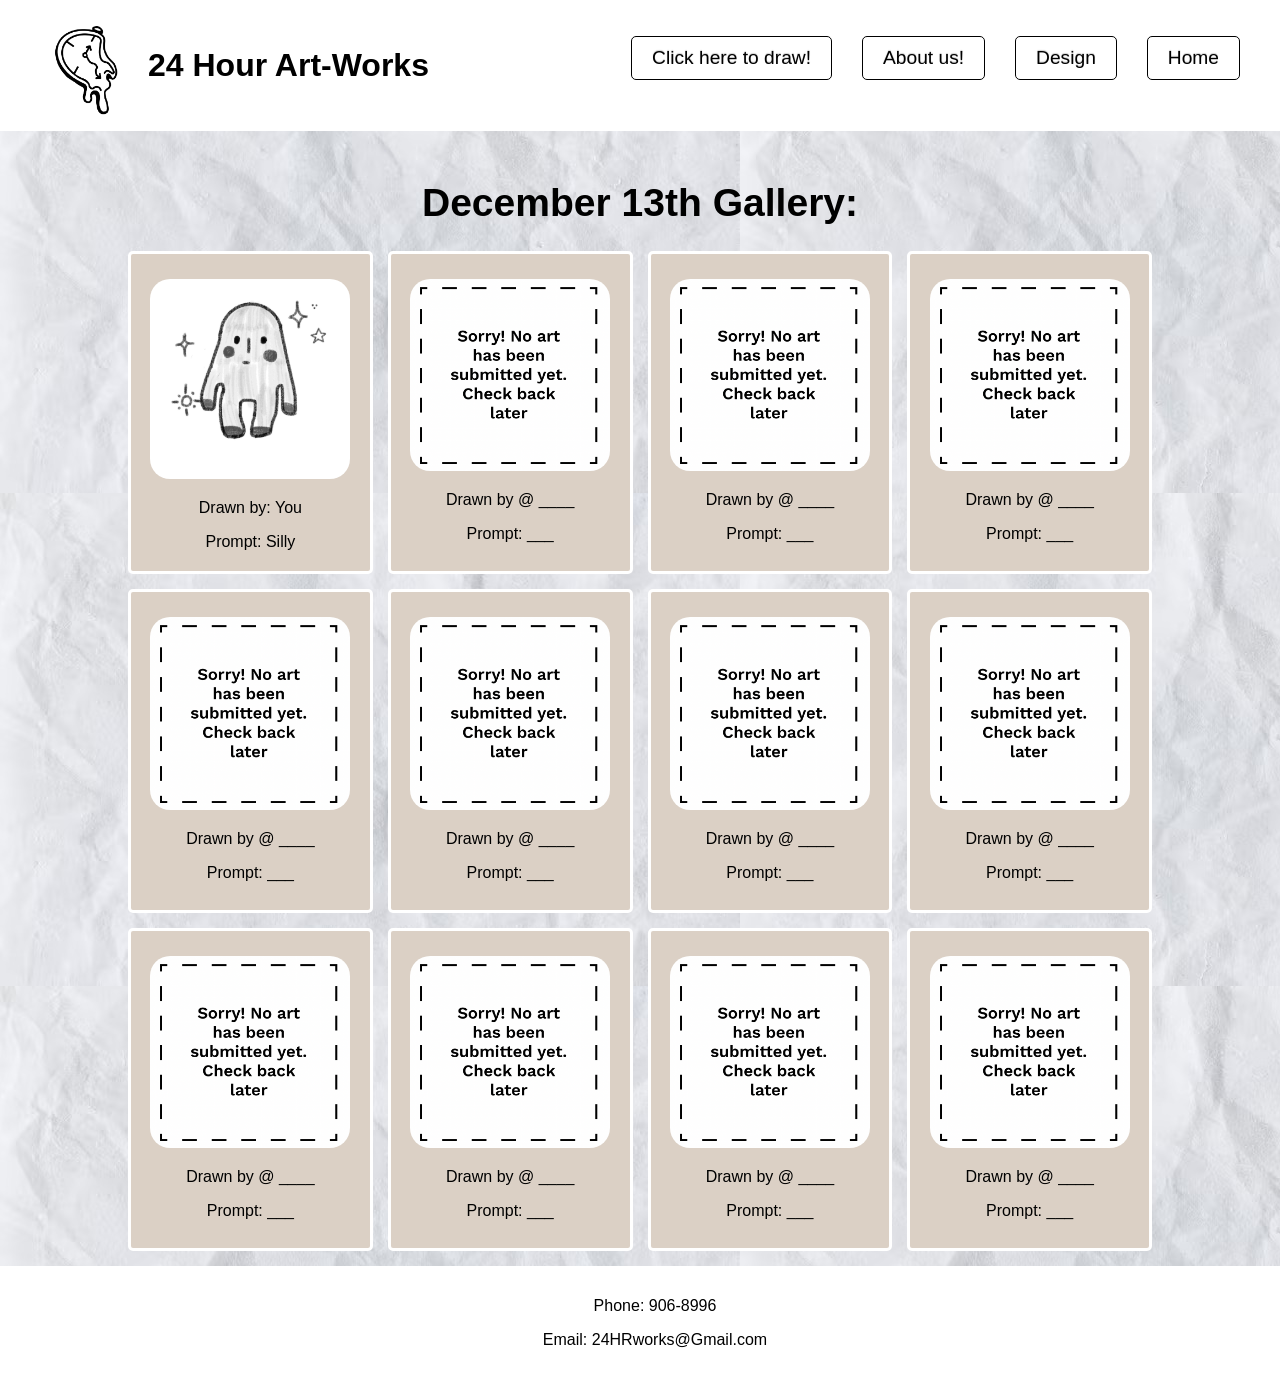
<file: gallery/index.html>
<!doctype html>
<html>
<head>
<meta charset="UTF-8">
<title>Contact/About</title>
<link href="styles.css" rel="stylesheet">
</head>
<body>
<header>
<div class="branding">
<img src="24Logo.webp" class="logo" width="101" height="101" alt="LOGO">
<h1>24 Hour Art-Works</h1>
</div>
<nav>
	<ul>
		<li><a href="/draw/index.html">Click here to draw!</a></li>
		<li><a href="/contact/index.html"> About us!</a></li>
		<li><a href="/design/index.html"> Design</a></li>
		<li><a href="https://24hr.works/">Home</a></li>
	</ul>
</nav>
</div>
</header>
<body>
  <h1>December 13th Gallery:</h1>
  <div class="gridContainer">
    <div class="box a">
        <img src="alan.webp" class="rounded-image" alt="Silly guy" style="width: 200px; height: auto; ">
        <p>Drawn by: You </p>
		<p>Prompt: Silly</p>
    </div>
    <div class="box b">
<img src="oops.png" class="rounded-image" alt="Sorry, Art was unable to load :(" style="width: 200px; height: auto; ">
		<p>Drawn by @ ____</p>
		<p>Prompt: ___</p>
        </div>
    <div class="box c">
		  <img src="oops.png" class="rounded-image" alt="Sorry, Art was unable to load :(" style="width: 200px; height: auto; ">
       <p>Drawn by @ ____</p>
		<p>Prompt: ___</p>
        </div>
    <div class="box d">
		  <img src="oops.png" class="rounded-image" alt="Sorry, Art was unable to load :(" style="width: 200px; height: auto; ">
         <p>Drawn by @ ____</p>
		<p>Prompt: ___</p>
	</div>
    <div class="box e">
		<img src="oops.png" class="rounded-image" alt="Sorry, Art was unable to load :(" style="width: 200px; height: auto; ">
         <p>Drawn by @ ____</p>
		<p>Prompt: ___</p>
	</div>
    <div class="box f">
		   <img src="oops.png" class="rounded-image" alt="Sorry, Art was unable to load :(" style="width: 200px; height: auto; ">
   <p>Drawn by @ ____</p>
		<p>Prompt: ___</p>
	</div>
		<div class="box g">
			   <img src="oops.png" class="rounded-image" alt="Sorry, Art was unable to load :(" style="width: 200px; height: auto; ">
 <p>Drawn by @ ____</p>
		<p>Prompt: ___</p>
	</div>
	  <div class="box h">
		     <img src="oops.png" class="rounded-image" alt="Sorry, Art was unable to load :(" style="width: 200px; height: auto; ">
  <p>Drawn by @ ____</p>
		<p>Prompt: ___</p>
	</div>
	  <div class="box i">
		     <img src="oops.png" class="rounded-image" alt="Sorry, Art was unable to load :(" style="width: 200px; height: auto; ">
   <p>Drawn by @ ____</p>
		<p>Prompt: ___</p>
	</div>
	  <div class="box j">
		     <img src="oops.png" class="rounded-image" alt="Sorry, Art was unable to load :(" style="width: 200px; height: auto; ">
   <p>Drawn by @ ____</p>
		<p>Prompt: ___</p>
	</div>
	  <div class="box k">
		     <img src="oops.png" class="rounded-image" alt="Sorry, Art was unable to load :(" style="width: 200px; height: auto; ">
  <p>Drawn by @ ____</p>
		<p>Prompt: ___</p>
	</div>
	  <div class="box l">
		   <img src="oops.png" class="rounded-image" alt="Sorry, Art was unable to load :(" style="width: 200px; height: auto; ">
   <p>Drawn by @ ____</p>
		<p>Prompt: ___</p>
	</div>
  </div>
	<footer>
	<p>Phone: 906-8996</p>
		 <p>Email: 24HRworks@Gmail.com </p> 
	</footer>
</body>

</html>
</file>
<file: gallery/styles.css>
/* 
      .--..--..--..--..--..--.
    .' \  (`._   (_)     _   \
  .'    |  '._)         (_)  |
  \ _.')\      .----..---.   /
  |(_.'  |    /    .-\-.  \  |
  \     0|    |   ( O| O) | o|
   |  _  |  .--.____.'._.-.  |
   \ (_) | o         -` .-`  |
    |    \   |`-._ _ _ _ _\ /
    \    |   |  `. |_||_|   |
    | o  |    \_      \     |     -.   .-.
    |.-.  \     `--..-'   O |     `.`-' .'
  _.'  .' |     `-.-'      /-.__   ' .-'
.' `-.` '.|='=.='=.='=.='=|._/_ `-'.'
`-._  `.  |________/\_____|    `-.'
   .'   ).| '=' '='\/ '=' |
   `._.`  '---------------'
           //___\   //___\
             ||       ||
             ||_.-.   ||_.-.
            (_.--__) (_.--__)
       

 Insert all your glorious CSS styles below! */

/* crete-round-regular - latin */


body {
  margin: 0;
  border: 0;
  font-family: Helvetica, Arial, sans-serif;
		margin: 0;
}

h1 {
  font-size: 2.44rem;
}

h2 {
  font-size: 2.00rem;
}

p {
  font-size: 1rem;
}

h1,
h2 {
  text-align: center;
}

/* CSS boxes container */
.gridContainer {
  display: grid;
  border: none;
  border-radius: none;
  width: 80%;
 height: 1000px;
 grid-template: repeat(3, 1fr)/*rows*/ / repeat(4, 1fr);/*columns*/
 gap: 15px;
 margin: 0 auto;
	text-align: center;
}

/* CSS Grid Items */
.box {
  background-color: #Dbd0c5; 
  color: black;
  border-radius: 5px;
  border: 3px white solid;
}

.a {

}


.b {
  /*hmmmm*/
}

html {font-size: 16px;
	 background-image: url(paperbackground.jpg)}

nav ul{
  list-style: none;
  display: flex;
  justify-content: center;
  flex-direction: row;
  gap: 20px;
}

nav ul li {
  padding: 5px;
  border-radius: 5px;
}

nav a {
	transition: transform .5s;
	background-color: 1s ease-in 1.5s;
}

nav a:hover {
	background-color: #dbd0c5; /* color of the hover*/
	transform: scale(1.2);
}

nav li {
	display: inline;
}

nav a {
	display: inline-block; /* Link Animation*/
	text-decoration: none;
	font-size: 1.2em;
	color: #000000;
	padding: 10px 20px;
	background: #ffffff;
	border-radius: 5px;
	border: 1px solid #000000;
	box-shadow: inset 0px 1px 0px rgba(255,255,255,0.7);
	text-shadow:
		0px -1px 1px rgba(000,000,000,0.2),
		0px 1px 0px rgba(255,255,255,0.3);
}


.branding {
  display: flex;
  align-items: center; /* put logo next to text*/
  gap: 12px;
}
.branding h1 {
    margin: 0;               
    font-size: 2em;          
}


header { /* moved links to header and made header box white yayyy!!!*/
	display: flex;
	justify-content: space-between;
	align-text: center;
	padding: 15px 35px;
	background-color: #FFFFFF;
	margin-bottom: 50px;
}

.branding img {
    display: block;          
}


footer {
  background-color: #FFFFFF;
  padding: 15px;
  text-align: center;
  margin-top: 15px;    /* white footer box*/
  border-top: none;
  width: 100%;
}

.rounded-image {  /* fixes spacing in gallery boxes*/
	border-radius: 20px;
	margin-top: 25px;
}
</file>
